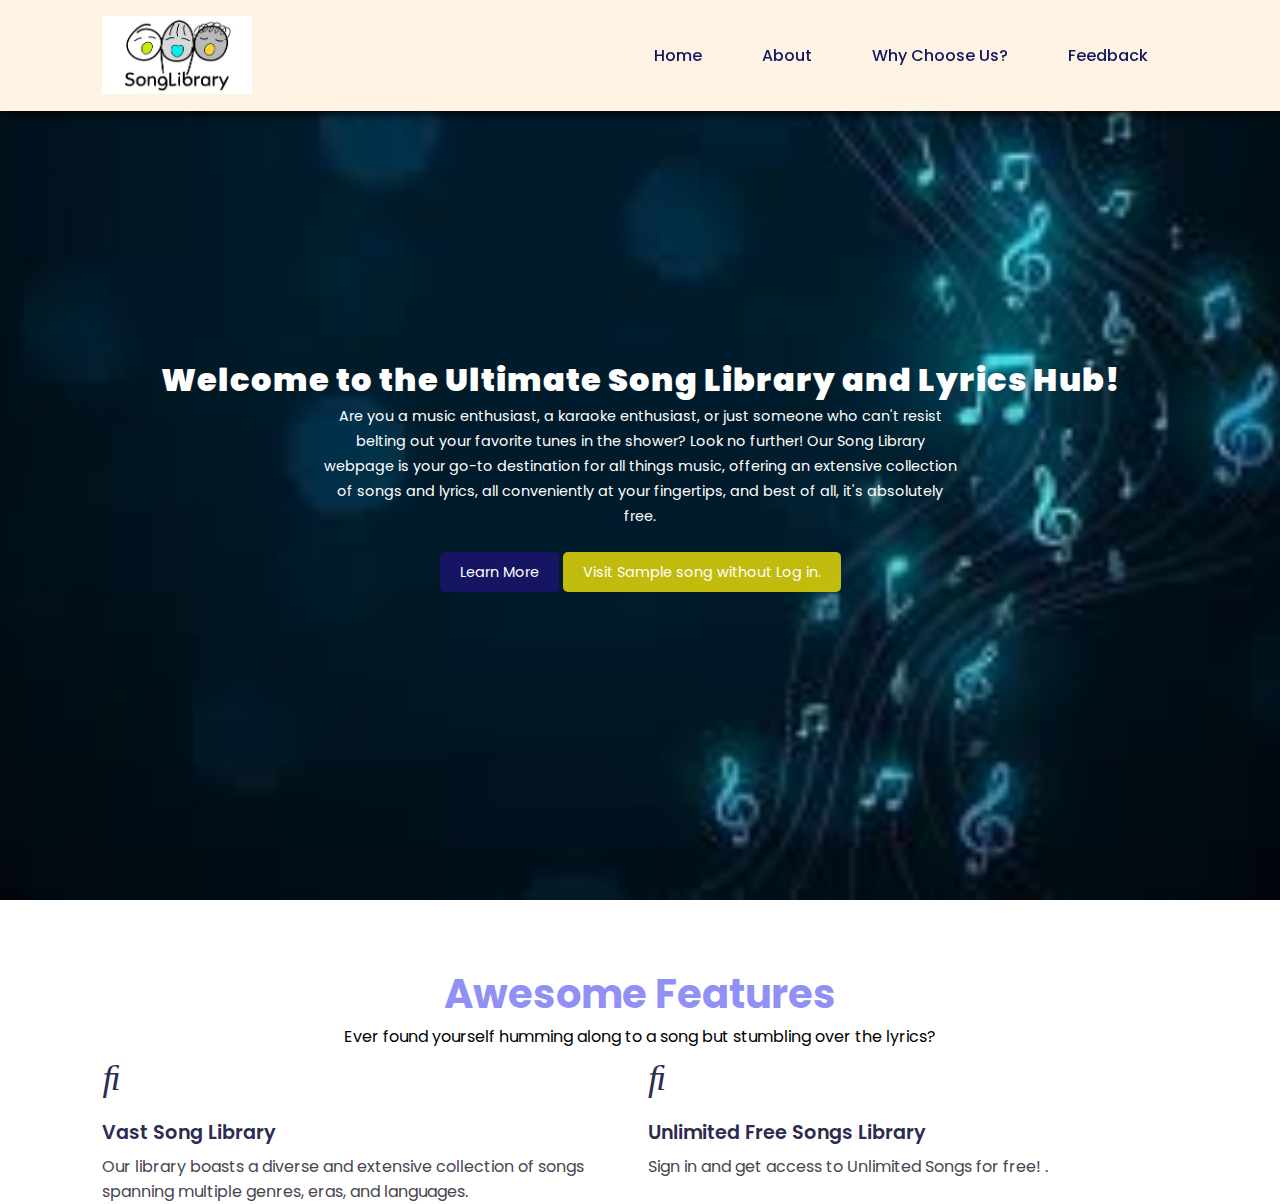
<file: Frontend/index.html>
<!DOCTYPE html>
<html lang="en">
<head>
    <meta charset="UTF-8">
    <meta name="viewport" content="width=device-width, initial-scale=1.0">
    <meta http-equiv="X-UA-Compatible" content="ie=edge">
    <title>SongLibrary</title>
    <link rel="stylesheet" href="style.css">
    <link rel="stylesheet" href="https://use.fontawesome.com/releases/v5.15.4/css/all.css" />
</head>
<body>
    <nav>
        <img src="Header.jpeg" alt="Logo">
        <div class="navigation">
            <ul>
                <li><a href="index.html">Home</a></li>
                <li><a href="About.html">About</a></li>
                <li><a href="Contac.html">Why Choose Us?</a></li>
                <li><a href="Feedback.html">Feedback</a></li>
            </ul>
        </div>
    </nav>

    <section id="home">
        <h2><b>Welcome to the Ultimate Song Library and Lyrics Hub!</b></h2>
        <p>Are you a music enthusiast, a karaoke enthusiast, or just someone who can't resist belting out your favorite tunes in the shower? Look no further! Our Song Library webpage is your go-to destination for all things music, offering an extensive collection of songs and lyrics, all conveniently at your fingertips, and best of all, it's absolutely free.</p>
        <div class="btn">
            <a class="blue" href="About.html"> Learn More</a>
            <a class="yellow" href="page3.html"> Visit Sample song without Log in.</a>
        </div>
    </section>
    <!-- Features -->
    <section id="features">
        <h1>Awesome Features</h1>
        <p>Ever found yourself humming along to a song but stumbling over the lyrics? </p>
        <div class="fea-base">
            <div class="fea-box">
                <i class="fa-solid fa-music"></i>
                <h3>Vast Song Library</h3>
                <p>Our library boasts a diverse and extensive collection of songs spanning multiple genres, eras, and languages.</p>  
            </div>

            <div class="fea-box">
                <i class="fa-solid fa-music"></i>
                <h3>Unlimited Free Songs Library</h3>
                <p>Sign in and get access to Unlimited Songs for free! .</p>  
            </div>

        </div>
    </section>
    
    
</body>
</html>
</file>
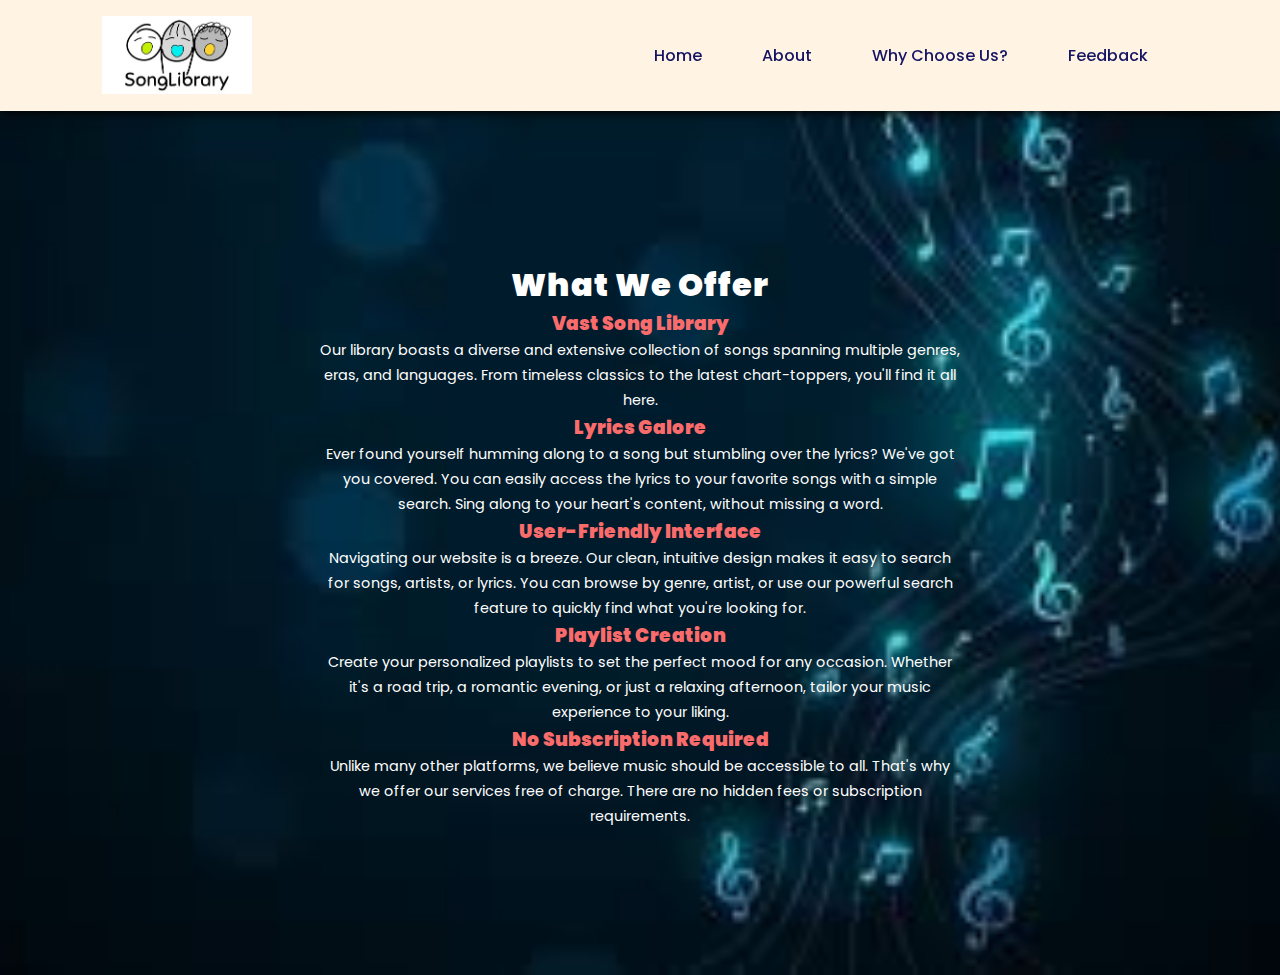
<file: Frontend/About.html>
<!DOCTYPE html>
<html lang="en">
<head>
    <meta charset="UTF-8">
    <meta name="viewport" content="width=device-width, initial-scale=1.0">
    <meta http-equiv="X-UA-Compatible" content="ie=edge">
    <title>SongLibrary</title>
    <link rel="stylesheet" href="style.css">
    <link rel="stylesheet" href="https://use.fontawesome.com/releases/v5.15.4/css/all.css" />
</head>
<header>
    <nav>
        <img src="Header.jpeg" alt="Logo">
        <div class="navigation">
            <ul>
                <li><a href="index.html">Home</a></li>
                <li><a href="About.html">About</a></li>
                <li><a href="Contac.html">Why Choose Us?</a></li>
                <li><a href="Feedback.html">Feedback</a></li>
            </ul>
        </div>
    </nav>

</header>
<main>
    <br /><br /><br />
    <section id="home">
        <h2><b> What We Offer</b></h2>
        <h3><b> Vast Song Library</b></h3>
        <p>Our library boasts a diverse and extensive collection of songs spanning multiple genres, eras, and languages. From timeless classics to the latest chart-toppers, you'll find it all here.</p>
        <h3><b>Lyrics Galore</b></h3>
        <p>Ever found yourself humming along to a song but stumbling over the lyrics? We've got you covered. You can easily access the lyrics to your favorite songs with a simple search. Sing along to your heart's content, without missing a word.</p>
        <h3><b>User-Friendly Interface</b></h3>
        <p>Navigating our website is a breeze. Our clean, intuitive design makes it easy to search for songs, artists, or lyrics. You can browse by genre, artist, or use our powerful search feature to quickly find what you're looking for.</p>
        <h3><b>Playlist Creation</b></h3>
        <p>Create your personalized playlists to set the perfect mood for any occasion. Whether it's a road trip, a romantic evening, or just a relaxing afternoon, tailor your music experience to your liking.</p>
        <h3><b>No Subscription Required</b></h3>
        <p>Unlike many other platforms, we believe music should be accessible to all. That's why we offer our services free of charge. There are no hidden fees or subscription requirements.</p>
        

        </div>
    </section>
</main>    
</html>
</file>
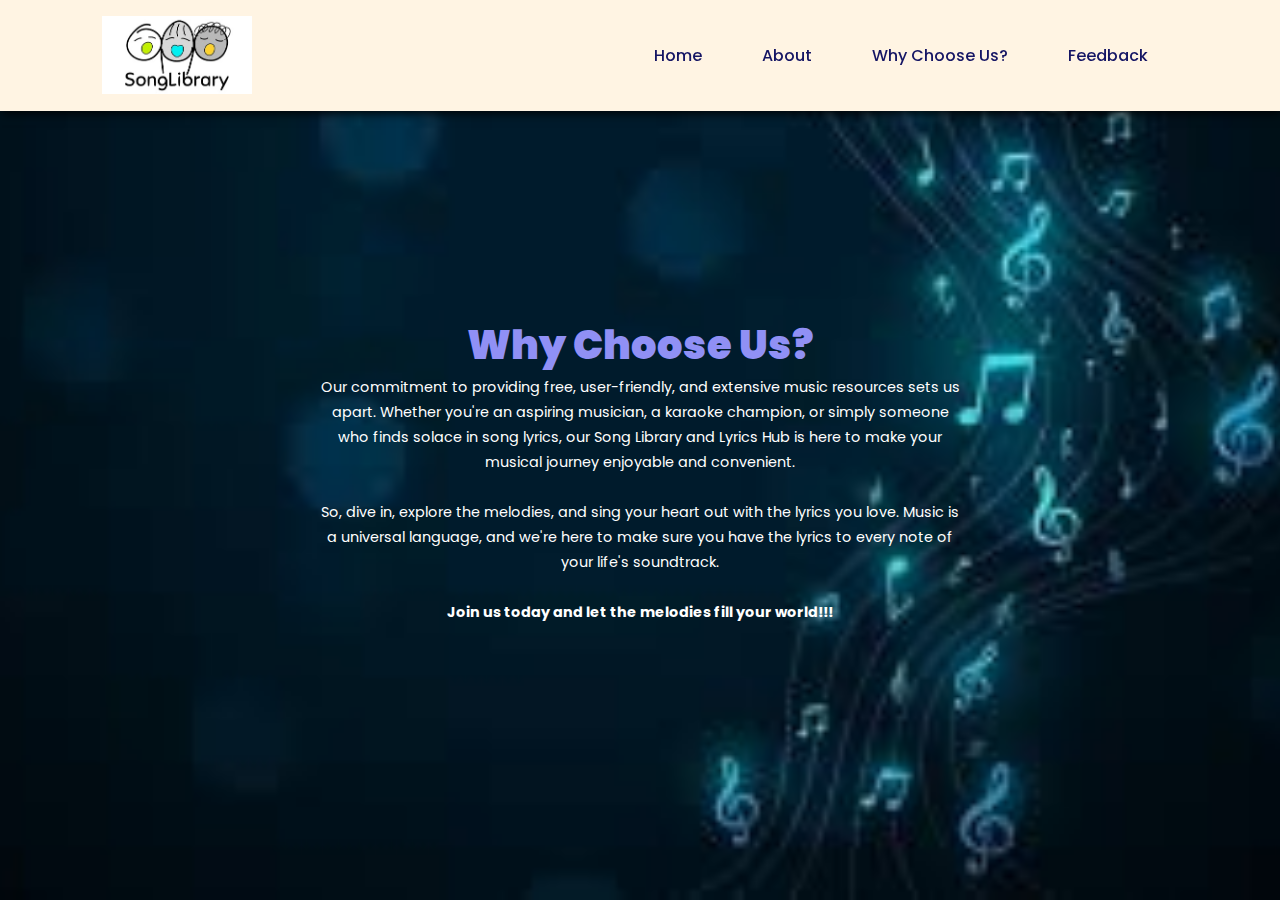
<file: Frontend/Contac.html>
<!DOCTYPE html>
<html lang="en">
<head>
    <meta charset="UTF-8">
    <meta name="viewport" content="width=device-width, initial-scale=1.0">
    <meta http-equiv="X-UA-Compatible" content="ie=edge">
    <title>SongLibrary</title>
    <link rel="stylesheet" href="style.css">
    <link rel="stylesheet" href="https://use.fontawesome.com/releases/v5.15.4/css/all.css" />
</head>
<body>
    <nav>
        <img src="Header.jpeg" alt="Logo">
        <div class="navigation">
            <ul>
                <li><a href="index.html">Home</a></li>
                <li><a href="About.html">About</a></li>
                <li><a href="Contac.html">Why Choose Us?</a></li>
                <li><a href="Feedback.html">Feedback</a></li>
            </ul>
        </div>
    </nav>

    <section id="home">
        <h1><b> Why Choose Us?</b></h1>
        
        <p>Our commitment to providing free, user-friendly, and extensive music resources sets us apart. Whether you're an aspiring musician, a karaoke champion, or simply someone who finds solace in song lyrics, our Song Library and Lyrics Hub is here to make your musical journey enjoyable and convenient.</p>
        <br>
        <p>So, dive in, explore the melodies, and sing your heart out with the lyrics you love. Music is a universal language, and we're here to make sure you have the lyrics to every note of your life's soundtrack.</p>
        <br>
        <p><b>Join us today and let the melodies fill your world!!!</b></p>
        

        </div>
    </section>
</body>    
</html>
</file>
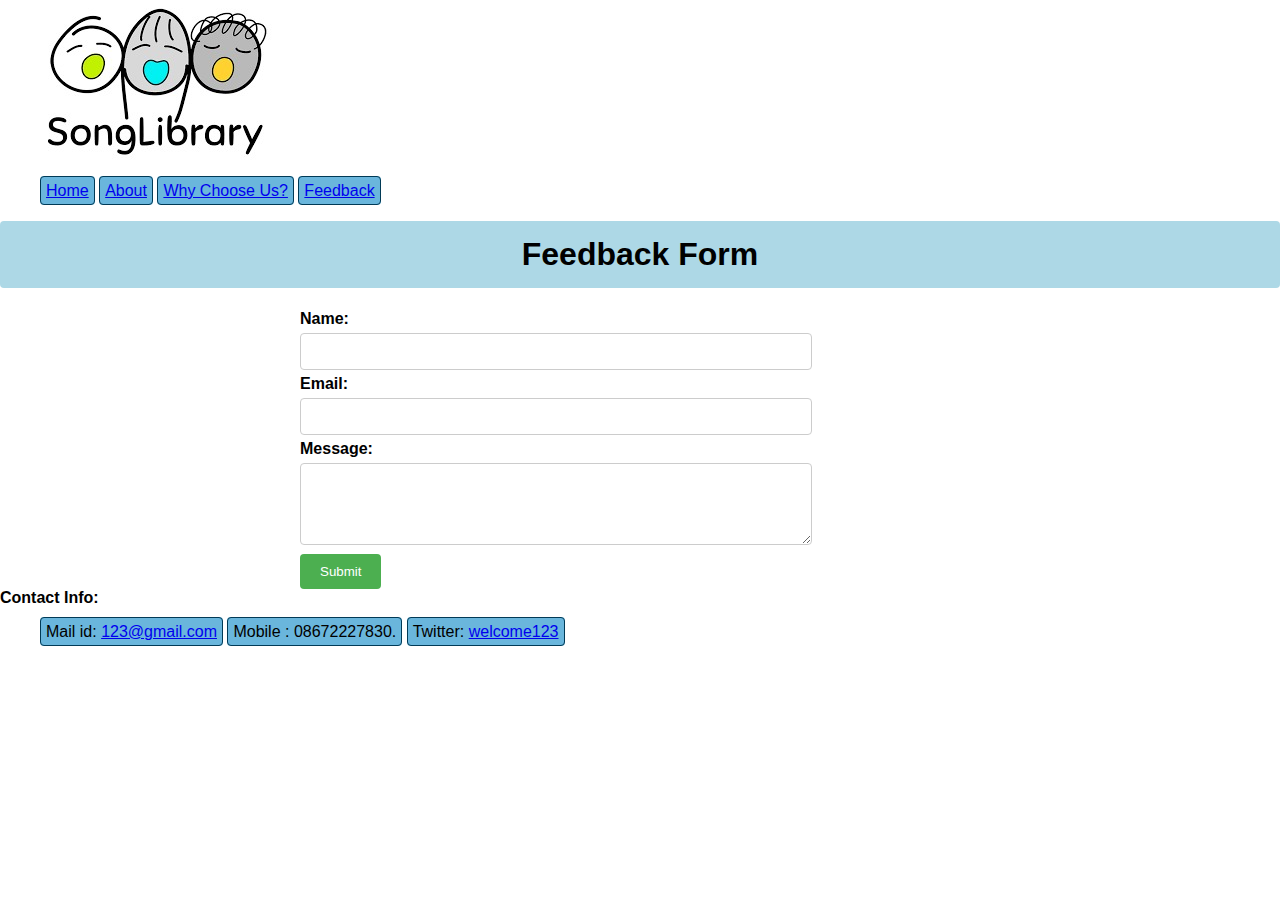
<file: Frontend/Feedback.html>
<!DOCTYPE html>
<html>
<head>
    <link rel="stylesheet" href="style2.css">
</head>
<body>
    <nav>
        <img src="Header.jpeg" alt="Logo">
        <div class="navigation">
            <ul>
                <li><a href="index.html">Home</a></li>
                <li><a href="About.html">About</a></li>
                <li><a href="Contac.html">Why Choose Us?</a></li>
                <li><a href="Feedback.html">Feedback</a></li>
            </ul>
        </div>
    </nav>

    <h1 id="head">Feedback Form</h1>
    <form action="#"  method="POST">
        <div class="form-group">
            <label for="name" id="namelabel" class="labels">Name:</label>
            <input type="text" id="name" required>
        </div>
        <div class="form-group">
            <label for="email" class="labels1">Email:</label>
            <input type="email" id="email" required>
        </div>
        <div class="form-group">
            <label for="message" class="labels2">Message:</label>
            <textarea id="message" rows="4" required></textarea>
        </div>
        <div class="form-group">
            <input type="submit"  onclick="showAlert()">
        </div>
    </form>
    <div>
        <label class="ContactInfo">Contact Info:</label>
        <ul class="ContactInfo">
            <li class="contact">Mail id: <a href="https://mail.google.com/" target="_blank">123@gmail.com</a></li>
            <li class="contact">Mobile : 08672227830.</li>
            <li class="contact">Twitter: <a href="https://twitter.com/" target="_blank">welcome123</a></li>
        </ul>
    </div>
     
    <!-- This displays an alert when the Submit button is clicked -->
     <script >
        function showAlert() {
            alert("Feedback submitted! Thankyou for your Feedback.");
        }
        
    </script>

</body>
</html>
</file>
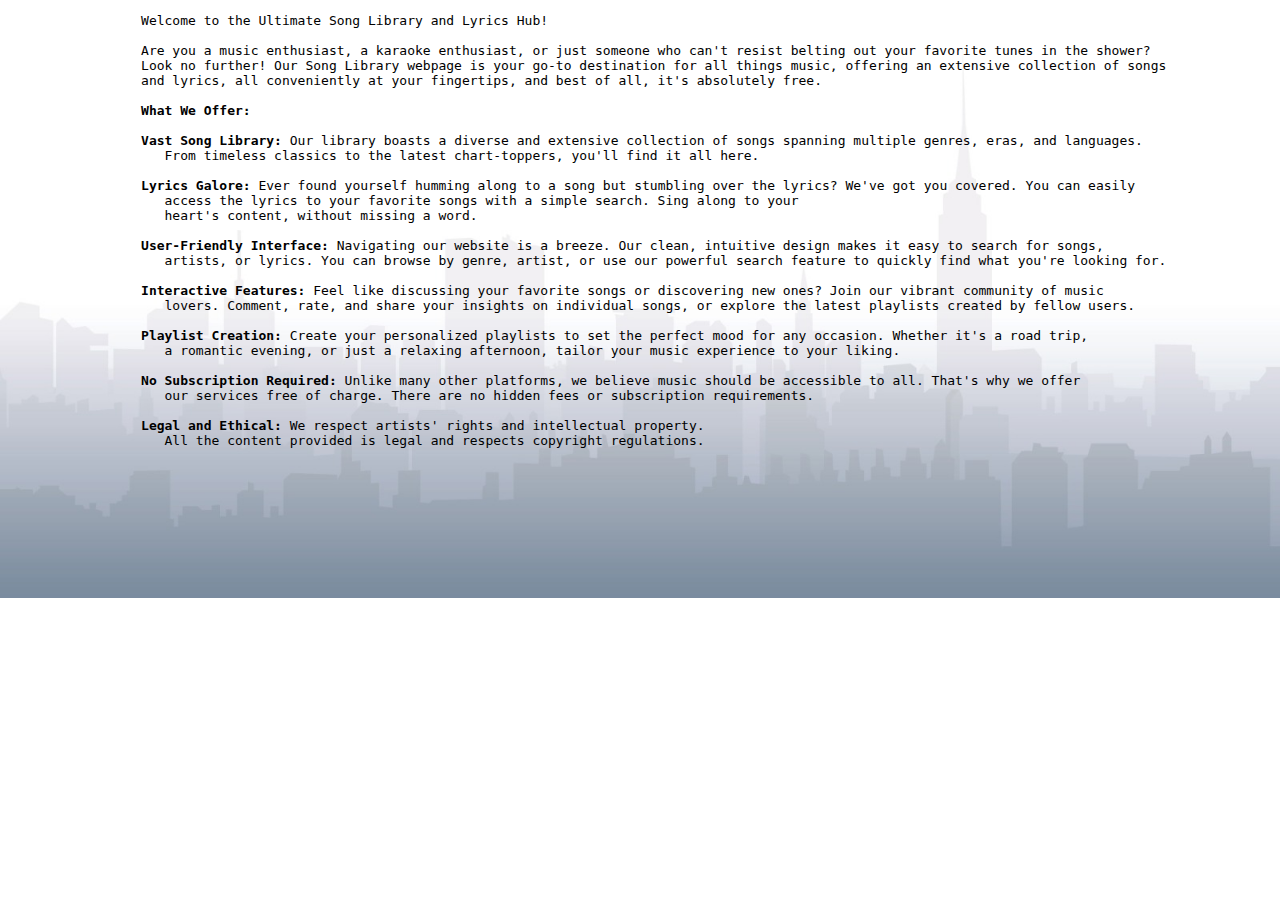
<file: Frontend/page2.html>
<!DOCTYPE html>
<html>
    <head> 
        <title>Songs Library.com </title> 
        <link rel="icon" href="img.png">
        <link rel="stylesheet" href="style1.css">
    </head>
    <body>
        <header> </header>
        <main>
            <div>
               <pre>
                 Welcome to the Ultimate Song Library and Lyrics Hub!

                 Are you a music enthusiast, a karaoke enthusiast, or just someone who can't resist belting out your favorite tunes in the shower? 
                 Look no further! Our Song Library webpage is your go-to destination for all things music, offering an extensive collection of songs
                 and lyrics, all conveniently at your fingertips, and best of all, it's absolutely free.

                 <b>What We Offer:</b>

                 <b>Vast Song Library:</b> Our library boasts a diverse and extensive collection of songs spanning multiple genres, eras, and languages.
                    From timeless classics to the latest chart-toppers, you'll find it all here.

                 <b>Lyrics Galore:</b> Ever found yourself humming along to a song but stumbling over the lyrics? We've got you covered. You can easily
                    access the lyrics to your favorite songs with a simple search. Sing along to your
                    heart's content, without missing a word.

                 <b>User-Friendly Interface:</b> Navigating our website is a breeze. Our clean, intuitive design makes it easy to search for songs, 
                    artists, or lyrics. You can browse by genre, artist, or use our powerful search feature to quickly find what you're looking for.

                 <b>Interactive Features:</b> Feel like discussing your favorite songs or discovering new ones? Join our vibrant community of music 
                    lovers. Comment, rate, and share your insights on individual songs, or explore the latest playlists created by fellow users.

                 <b>Playlist Creation:</b> Create your personalized playlists to set the perfect mood for any occasion. Whether it's a road trip,
                    a romantic evening, or just a relaxing afternoon, tailor your music experience to your liking.

                 <b>No Subscription Required:</b> Unlike many other platforms, we believe music should be accessible to all. That's why we offer
                    our services free of charge. There are no hidden fees or subscription requirements.

                 <b>Legal and Ethical:</b> We respect artists' rights and intellectual property. 
                    All the content provided is legal and respects copyright regulations.
                 </pre>
            </div>
            
        </main>
    </body>
</file>
<file: Frontend/style.css>
@import url("https://fonts.googleapis.com/css2?family=Poppins:wght@100;200;300;400;500;600;700;800;900&display=swap");
* {
  margin: 0;
  padding: 0;
  box-sizing: border-box;
  font-family: "Poppins", sans-serif;
}

body {
  font-family: "Poppins", sans-serif;
}

h1 {
  font-size: 2.5rem;
  font-weight: 700;
  color: rgb(144, 144, 245);
}

span {
  font-size: 0.9rem;
  color: #757373;
}

h6 {
  font-size: 1.1rem;
  color: rgb(24, 24, 49);
}

/* Navigation bar */
nav {
  display: flex;
  flex-direction: row;
  justify-content: space-between;
  padding: 1vw 8vw;
  align-items: center;
  box-shadow: 2px 2px 10px;
  position: fixed;
  width: 100%;
  background-color: rgb(255, 244, 227);

}
nav img {
  width: 150px;
  cursor: pointer;
}
nav .navigation ul {
  display: flex;
  justify-content: flex-end;
  align-items: center;
}
nav .navigation ul li {
  list-style: none;
  margin: 30px; 
  text-decoration: none;
}
nav .navigation ul li a {
  text-decoration: none;
  color: rgb(21, 21, 100);
  font-size: 16px;
  font-weight: 500;

}
nav .navigation ul li a:hover {
  color: hsl(4, 100%, 58%);
  
}
#home {
  background-image: url("BG.jpeg");
  background-repeat: no-repeat;
  background-position: center;
  background-size: cover;
  width: 100%;
  height: 100vh;
  display: flex;
  flex-direction: column;
  justify-content: center;
  align-items: center;
  text-align: center;
  padding-top: 40px;
   
} 
#home h2 {
  color: hsl(0, 0%, 100%);
  font-size: 2rem;
  letter-spacing: 1px;
}
#home h3 {
  color: hwb(0 42% 2%);
}
#home p {
  width: 50%;
  color: hsl(0, 0%, 100%);
  font-size: 0.9rem;
  line-height: 25px;
}
#home a{
  text-decoration: none;
  font-size: 0.9rem;
  padding: 10px 20px;
  background-color: white;
  border-radius: 5px;
}
#home .btn {
  margin-top: 30px;
}
#home a.blue {
  color: white;
  background: rgb(21, 21, 100);
}
#home a.blue:hover {
  color: rgb(21, 21, 100);
  background: white;
}
#home a.yellow {
  color: white;
  background: rgba(228, 217, 6, 0.845);
}
#home a.yellow:hover {
  color: rgba(197, 187, 0, 0.845);
  background: white;
}
#features {
  padding: 5vw 8vw 0 8vw;
  text-align: center;
}
#features .fea-base {
  display: grid;
  grid-template-columns: repeat(auto-fit, minmax(350px, 1fr));
  grid-gap: 1rem;

}
#features .fea-box {
  background: white;
  text-align: start;
}
#features .fea-box i{
  font-size: 2.3rem;
  color: rgb(44, 44, 80)
}
#features .fea-box h3{
  font-size: 1.2rem;
  font-weight: 600;
  color: rgb(44, 44, 80);
  padding: 13px 0 7px 0;

}
#features .fea-box h3{
  font-size: 1.2rem;
  font-weight: 600;
  color: rgb(44, 44, 80);
  padding: 13px 0 7px 0;

}
#features .fea-box p{
  font-size: 1 rem;
  font-weight: 400;
  color: rgb(70, 70, 80);

}
</file>
<file: Frontend/style2.css>
body {
    font-family: Arial, sans-serif;
    margin: 0px;
}

h1 {
    text-align: center;
    background-color: lightblue;
    border-radius: 4px;
    padding: 15px;
}

.form-group {
    margin-left: 300px;
}

label {
    display: block;
    font-weight: bold;
}

input[type="text"],
input[type="email"],
textarea {
    width: 50%;
    padding: 10px;
    margin: 5px 0;
    border: 1px solid #ccc;
    border-radius: 4px;
    
}

input[type="submit"] {
    background-color: #4CAF50;
    color: white;
    padding: 10px 20px;
    border: none;
    border-radius: 4px;
    cursor: pointer;
}

input[type="submit"]:hover {
    background-color: #45a049;
}

li {
    list-style:none;
    padding: 5px;
    background-color: hsl(200, 62%, 64%);
    border: 1px solid hsl(200, 98%, 17%);
    border-radius: 4px;
    margin-top: 3px;
    width: 100%;
    
    display: inline;

}
</file>
<file: Frontend/style1.css>
button {
  border-color: rgb(109, 240, 196);
  color: rgba(14, 19, 19, 0.653);
  padding: 10px;

}
button:hover {
  background-color: rgb(99, 94, 94);
  
}
img {
  max-width: 100%;
  background-color: black;
  box-shadow: 3px 4px 5px;
  
}
h1 {
  text-align: center;

}
h5{
   text-align: center;
}
#v1 {
  float: left;
  
}
body {
  background-image: url(Backgroundimg.jpeg);
  background-repeat: no-repeat;
  background-position: center;
  background-size: cover;
}
</file>
